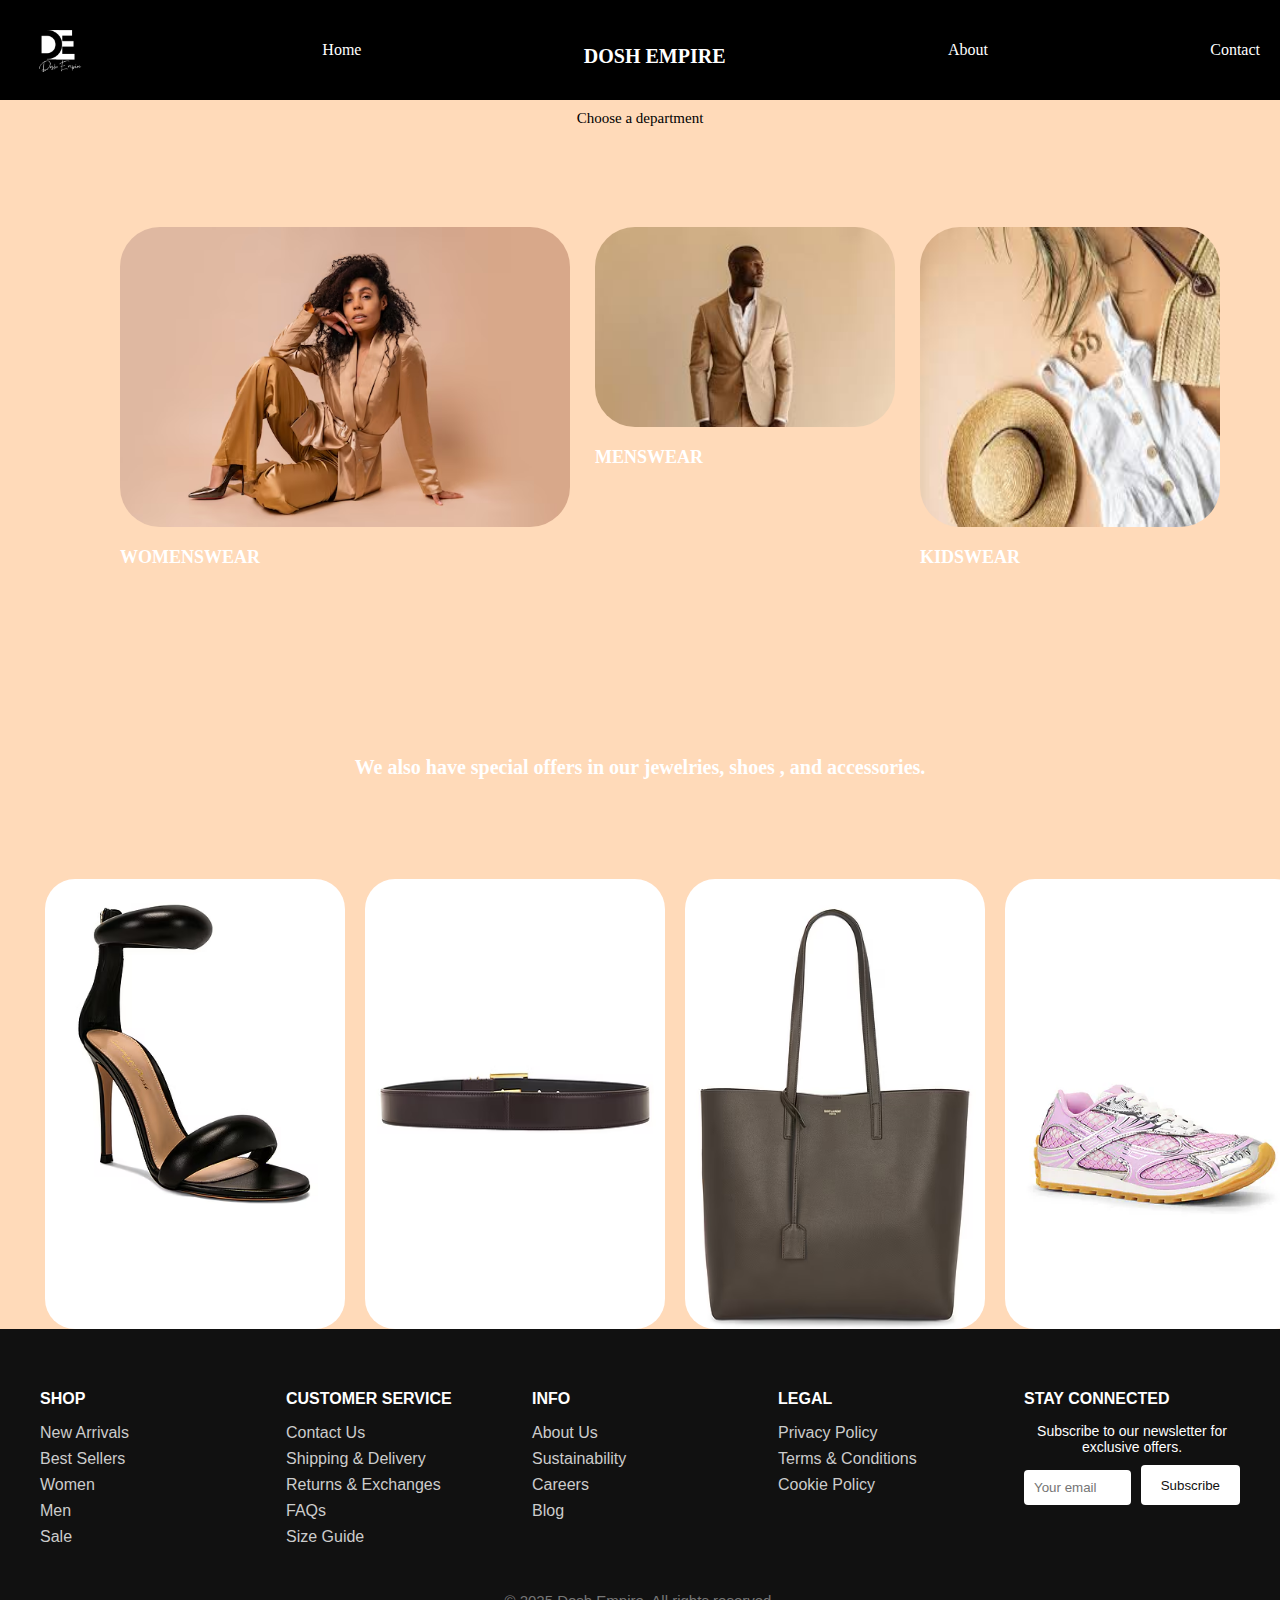
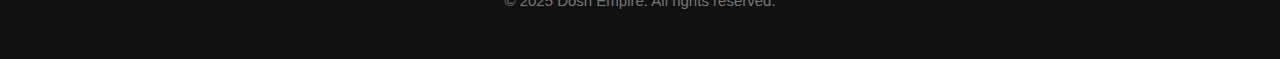
<file: index.html>
<html lang="en">
<head>
    <meta charset="UTF-8">
    <meta name="viewport" content="width=device-width, initial-scale=1.0">
    <title>Home</title>
    <link rel="stylesheet" href="style.css">
    <link rel="favicon" href="favicon.ico" type="image/x-icon">
    <link rel="apple-touch-icon" sizes="180x180" href="/apple-touch-icon.png">
<link rel="icon" type="image/png" sizes="32x32" href="/favicon-32x32.png">
<link rel="icon" type="image/png" sizes="16x16" href="/favicon-16x16.png">
<link rel="manifest" href="/site.webmanifest">
</head>
<body>
    <nav> 
        <img src="./d.png" alt="#" width="80px">
        <a href="index.html">Home</a>
        <h2>DOSH EMPIRE</h2>
    <a href="about.html">About</a>
    <a href="contact.html">Contact</a>
</nav>
<p>Choose a department</p>

<div class="container">

    <div class="wome">
    <img src="./gorgeous-black-woman-with-beautiful-wavy-hairs-elegant-golden-satin-suit-posing-beige-wall-spring-fashion-look_273443-4104.avif" alt=""
    width="450px">
    <h3><a href="./womenswear.html">WOMENSWEAR</a></h3>
</div>
    <div class="men">
    <img src="./me.jpeg" alt="#" width="300px" class="im2">
    <h3><a href="./menswear.html">MENSWEAR</a></h3></div>
    <div class="kid">
    <img src="./jkk.jpeg" alt="#" width="300px" height="300px" class="im3">
    <h3> <a href="./kidswear.html">KIDSWEAR</a></h3></div>
</div>
<h2>We also have special offers in our jewelries, shoes , and accessories.</h2>
<div class="access">
<img src="./GIAN-WZ578_V2.avif" alt="" width="300px" >
<a href="./ouraccessories.html"><img src="./SLAU-WA377_V2.avif" alt="" width="300px" height="450px"></a>
<a href="./ourbags.html" class=""><img src="./SLAU-WY3073_V1.avif" height="450px" width="300px"></a>

<a href="./ourshoes.html" class="shi"><img src="./BOTT-WZ594_V2.webp" alt="" width="300px"></a>
</div>
    <footer class="footer">
        <div class="footer-container">
          <div class="footer-section">
            <h4>Shop</h4>
            <ul>
              <li><a href="#">New Arrivals</a></li>
              <li><a href="#">Best Sellers</a></li>
              <li><a href="./womenswear.html">Women</a></li>
              <li><a href="./menswear.html">Men</a></li>
              <li><a href="#">Sale</a></li>
            </ul>
          </div>
      
          <div class="footer-section">
            <h4>Customer Service</h4>
            <ul>
              <li><a href="./contact.html">Contact Us</a></li>
              <li><a href="#">Shipping & Delivery</a></li>
              <li><a href="#">Returns & Exchanges</a></li>
              <li><a href="#">FAQs</a></li>
              <li><a href="#">Size Guide</a></li>
            </ul>
          </div>
      
          <div class="footer-section">
            <h4>Info</h4>
            <ul>
              <li><a href="./about.html">About Us</a></li>
              <li><a href="#">Sustainability</a></li>
              <li><a href="#">Careers</a></li>
              <li><a href="#">Blog</a></li>
            </ul>
          </div>
      
          <div class="footer-section">
            <h4>Legal</h4>
            <ul>
              <li><a href="#">Privacy Policy</a></li>
              <li><a href="./termsandconditions.html">Terms & Conditions</a></li>
              <li><a href="#">Cookie Policy</a></li>
            </ul>
          </div>
      
          <div class="footer-newsletter">
            <h4>Stay Connected</h4>
            <p>Subscribe to our newsletter for exclusive offers.</p>
            <form>
              <input type="email" placeholder="Your email" required>
              <button type="submit">Subscribe</button>
            </form>
            <div class="social-icons">
              <a href="#"><i class="fab fa-instagram"></i></a>
              <a href="#"><i class="fab fa-facebook-f"></i></a>
              <a href="#"><i class="fab fa-tiktok"></i></a>
              <a href="#"><i class="fab fa-pinterest-p"></i></a>
            </div>
          </div>
        </div>
        <div class="footer-bottom">
          <p>&copy; 2025 Dosh Empire. All rights reserved.</p>
        </div>
      </footer>
      

</body>
</html>
</file>
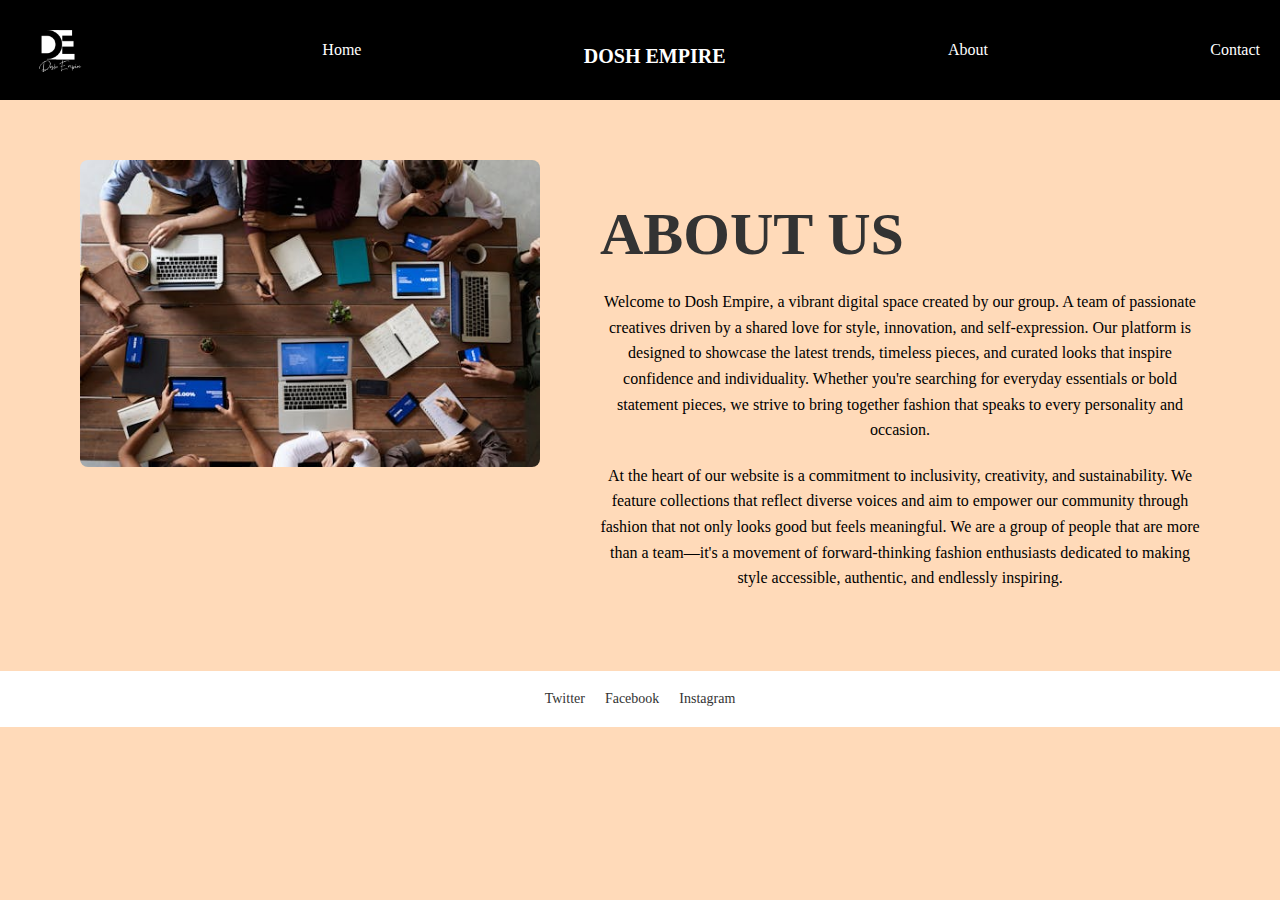
<file: about.html>
<html lang="en">
<head>
    <meta charset="UTF-8">
    <meta name="viewport" content="width=device-width, initial-scale=1.0">
    <title>About us</title>
    <link rel="stylesheet" href="style.css">
    <link rel="favicon" href="favicon.ico" type="image/x-icon">
    <link rel="apple-touch-icon" sizes="180x180" href="/apple-touch-icon.png">
<link rel="icon" type="image/png" sizes="32x32" href="/favicon-32x32.png">
<link rel="icon" type="image/png" sizes="16x16" href="/favicon-16x16.png">
<link rel="manifest" href="/site.webmanifest">
</head>
<body>
    <nav> 
        <img src="./d.png" alt="#" width="80px">
        <a href="index.html">Home</a>
        <h2>DOSH EMPIRE</h2>
    <a href="about.html">About</a>
    <a href="contact.html">Contact</a>
</nav>

<main class="about-section">
    <div class="image-column">
      <img src="./pexels-photo-3183150 (1).jpeg" alt="Woman building table"  />
    </div>
    <div class="text-column">
      <h1>ABOUT US</h1>
      <p>
        Welcome to Dosh Empire, a vibrant digital space created by our group. A team of passionate creatives driven by a shared love for style, innovation, and self-expression. Our platform is designed to showcase the latest trends, timeless pieces, and curated looks that inspire confidence and individuality. Whether you're searching for everyday essentials or bold statement pieces, we strive to bring together fashion that speaks to every personality and occasion.
      </p>
<p>At the heart of our website is a commitment to inclusivity, creativity, and sustainability. We feature collections that reflect diverse voices and aim to empower our community through fashion that not only looks good but feels meaningful. We are a group of people that are more than a team—it's a movement of forward-thinking fashion enthusiasts dedicated to making style accessible, authentic, and endlessly inspiring.
      </p>
    </div>
  </main>

  <footer class="social-footer">
    <a href="#">Twitter</a>
    <a href="#">Facebook</a>
    <a href="#">Instagram</a>
  </footer>

</body>
</html>
</file>
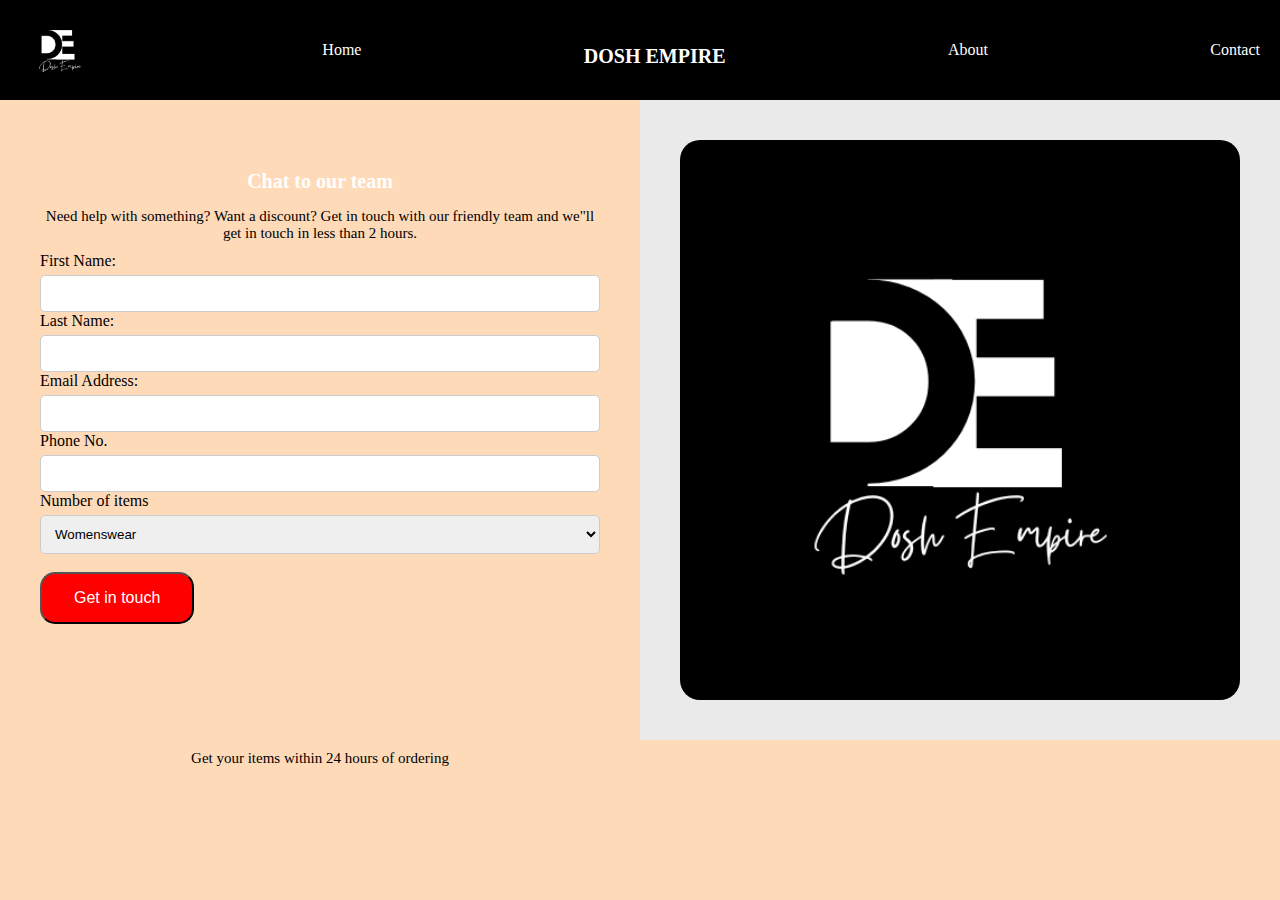
<file: contact.html>
<html lang="en">
<head>
    <meta charset="UTF-8">
    <meta name="viewport" content="width=device-width, initial-scale=1.0">
    <title>Contact Us</title>
    <link rel="stylesheet" href="style.css">
    <link rel="apple-touch-icon" sizes="180x180" href="/apple-touch-icon.png">
<link rel="icon" type="image/png" sizes="32x32" href="/favicon-32x32.png">
<link rel="icon" type="image/png" sizes="16x16" href="/favicon-16x16.png">
<link rel="manifest" href="/site.webmanifest">
</head>
<body>
    <nav> 
        <img src="./d.png" alt="#" width="80px">
        <a href="index.html">Home</a>
        <h2>DOSH EMPIRE</h2>
    <a href="about.html">About</a>
    <a href="contact.html">Contact</a>
</nav>
<div class="container1">
     <div class="form-section">
        <h2>Chat to our team</h2>
        <p>Need help with something? Want a discount? Get in touch with our friendly team and we"ll get in touch in less than 2 hours.</p>
      <form>
        <div class="form-group">
            <label>First Name:</label>
            <input type="text" name="first-name">
        </div>
        <div class="form-group">
            <label>Last Name:</label>
            <input type="text" name="last-name">
        </div>
        <div class="form-group">
            <label>Email Address:</label>
            <input type="email" name="email">
        </div>
        <div class="form-group">
            <label>Phone No.</label>
            <input type="tel" name="phone no.">
        </div>
        <div class="form-group">
            <label>Number of items</label>
            <select name="" id="">
                <option value="Womenswear">Womenswear</option>
                <option value="Menswear">Menswear</option>
                <option value="Kidswear">Kidswear</option>
                <option value="Accessories">Accessories</option>
                <option value="Shoes">Shoes</option>
                <option value="Jewelries">Jewelries</option>
            </select>
        </div>
        <br>
        <button type="submit" class="btn">Get in touch</button>
      </form>
    </div>
    <div class="media-section">
        <img src="./d.png" width="2000px">
    </div>
    <div class="testimonial">
        <p>Get your items within 24 hours of ordering</p>
    </div>
    
</div>
</body>
</html>
</file>
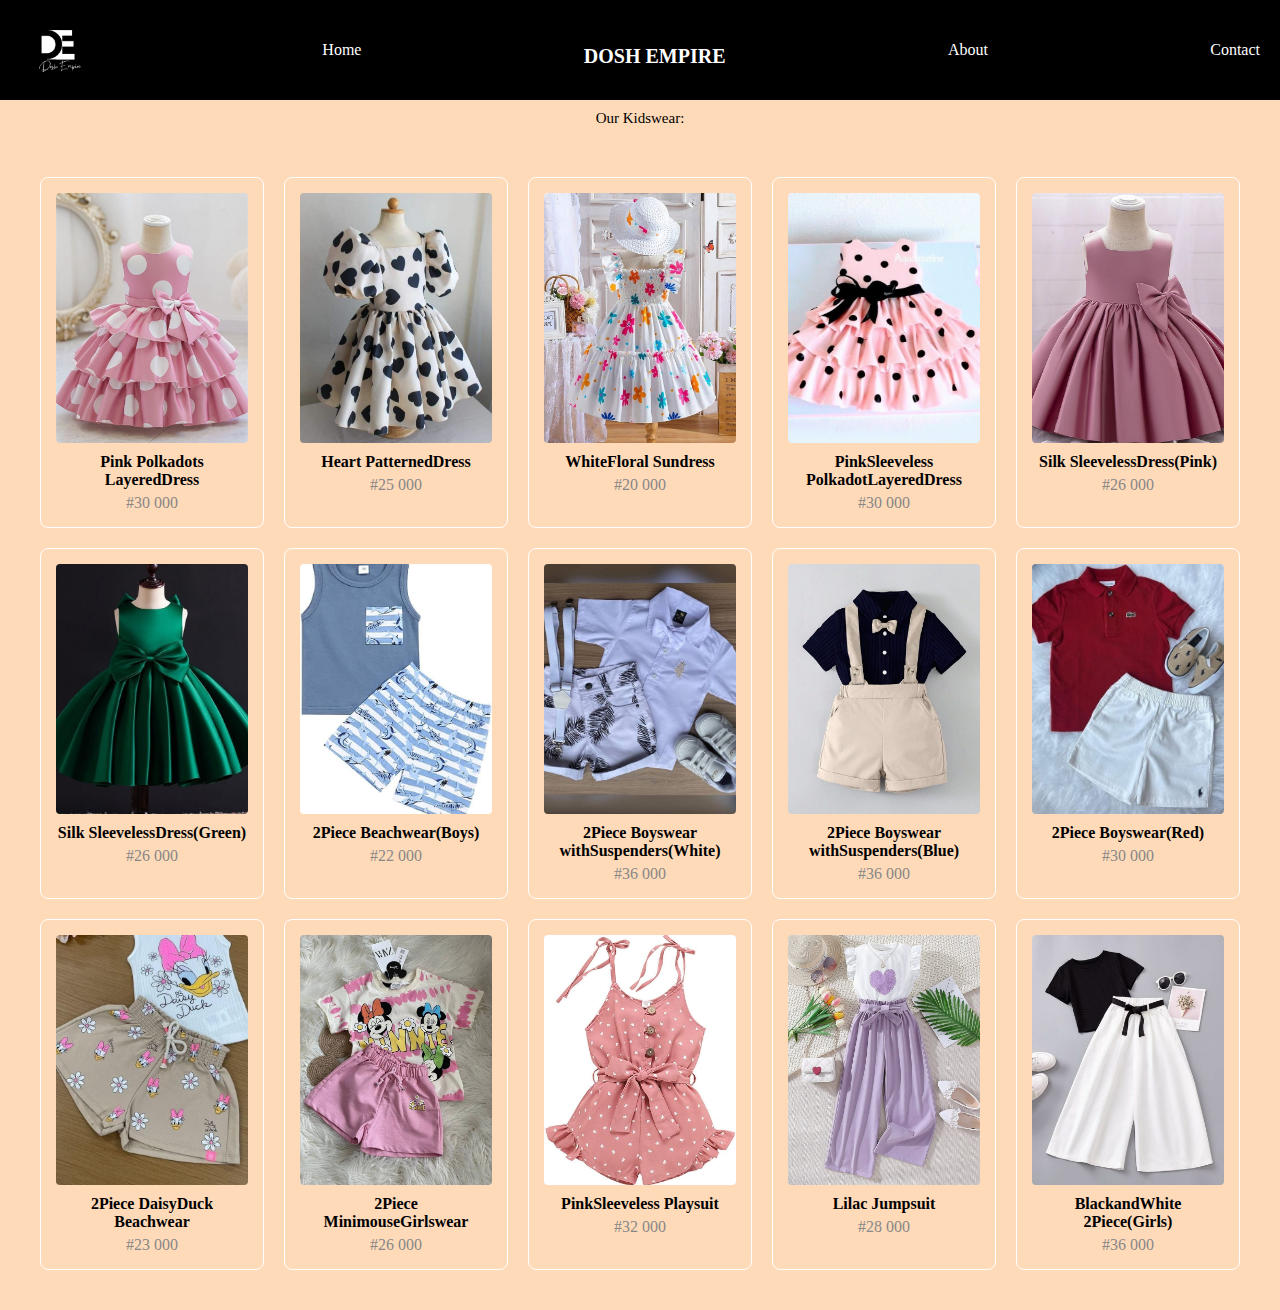
<file: kidswear.html>
<html lang="en">
<head>
    <meta charset="UTF-8">
    <meta name="viewport" content="width=device-width, initial-scale=1.0">
    <title>KIDSWEAR</title>
    <link rel="stylesheet" href="style.css">
    <link rel="favicon" href="favicon.ico" type="image/x-icon">
    <link rel="apple-touch-icon" sizes="180x180" href="/apple-touch-icon.png">
<link rel="icon" type="image/png" sizes="32x32" href="/favicon-32x32.png">
<link rel="icon" type="image/png" sizes="16x16" href="/favicon-16x16.png">
<link rel="manifest" href="/site.webmanifest">
</head>
<body>
    <nav> 
        <img src="./d.png" alt="#" width="80px">
        <a href="index.html">Home</a>
        <h2>DOSH EMPIRE</h2>
    <a href="about.html">About</a>
    <a href="contact.html">Contact</a>
</nav>
<main>
    <p>Our Kidswear:</p>
<div class="container2">
    <section class="products-container">
        <div class="product-card">
            <img src="./WhatsApp Image 2025-04-30 at 00.15.33_811c5396.jpg" alt="Product 1">
            <div class="product-title">Pink Polkadots LayeredDress</div>
            <div class="price">#30 000</div>
        </div>
        <div class="product-card">
            <img src="./WhatsApp Image 2025-04-30 at 00.15.33_dabf9a74.jpg" alt="Product 1">
            <div class="product-title">Heart PatternedDress</div>
            <div class="price">#25 000</div>
        </div>
        <div class="product-card">
            <img src="./WhatsApp Image 2025-04-30 at 00.15.33_30906ecd.jpg" alt="Product 1">
            <div class="product-title">WhiteFloral Sundress</div>
            <div class="price">#20 000</div>
        </div>
        <div class="product-card">
            <img src="./WhatsApp Image 2025-04-30 at 00.15.34_b9f9de3d.jpg" alt="Product 1">
            <div class="product-title">PinkSleeveless PolkadotLayeredDress</div>
            <div class="price">#30 000</div>
        </div>
        <div class="product-card">
            <img src="./WhatsApp Image 2025-04-30 at 00.15.34_19d48744.jpg" alt="Product 1">
            <div class="product-title">Silk SleevelessDress(Pink)</div>
            <div class="price">#26 000</div>
        </div>
        <div class="product-card">
            <img src="./WhatsApp Image 2025-04-30 at 00.15.34_b02d09af.jpg" alt="Product 1">
            <div class="product-title">Silk SleevelessDress(Green)</div>
            <div class="price">#26 000</div>
        </div>
        <div class="product-card">
            <img src="./WhatsApp Image 2025-04-30 at 00.15.35_0d0be332.jpg" alt="Product 1">
            <div class="product-title">2Piece Beachwear(Boys)</div>
            <div class="price">#22 000</div>
        </div>
        <div class="product-card">
            <img src="./WhatsApp Image 2025-04-30 at 00.15.35_72493542.jpg" alt="Product 1">
            <div class="product-title">2Piece Boyswear withSuspenders(White)</div>
            <div class="price">#36 000</div>
        </div>
        <div class="product-card">
            <img src="./WhatsApp Image 2025-04-30 at 00.15.35_bf03f1bb.jpg" alt="Product 1">
            <div class="product-title">2Piece Boyswear withSuspenders(Blue)</div>
            <div class="price">#36 000</div>
        </div>
        <div class="product-card">
            <img src="./WhatsApp Image 2025-04-30 at 00.15.35_7f30ef50.jpg" alt="Product 1">
            <div class="product-title">2Piece Boyswear(Red)</div>
            <div class="price">#30 000</div>
        </div>
        <div class="product-card">
            <img src="./WhatsApp Image 2025-04-30 at 00.15.36_676eeb9b.jpg" alt="Product 1">
            <div class="product-title">2Piece DaisyDuck Beachwear</div>
            <div class="price">#23 000</div>
        </div>
        <div class="product-card">
            <img src="./WhatsApp Image 2025-04-30 at 00.15.36_f726829f.jpg" alt="Product 1">
            <div class="product-title">2Piece MinimouseGirlswear</div>
            <div class="price">#26 000</div>
        </div>
        <div class="product-card">
            <img src="./WhatsApp Image 2025-04-30 at 00.15.33_b01658d0.jpg" alt="Product 1">
            <div class="product-title">PinkSleeveless Playsuit</div>
            <div class="price">#32 000</div>
        </div>
        <div class="product-card">
            <img src="./WhatsApp Image 2025-04-30 at 00.15.32_f3f6be2b.jpg" alt="Product 1">
            <div class="product-title">Lilac Jumpsuit</div>
            <div class="price">#28 000</div>
        </div>
        <div class="product-card">
            <img src="./WhatsApp Image 2025-04-30 at 00.15.30_44317767.jpg" alt="Product 1">
            <div class="product-title">BlackandWhite 2Piece(Girls)</div>
            <div class="price">#36 000</div>
        </div>
</body>
</html>
</file>
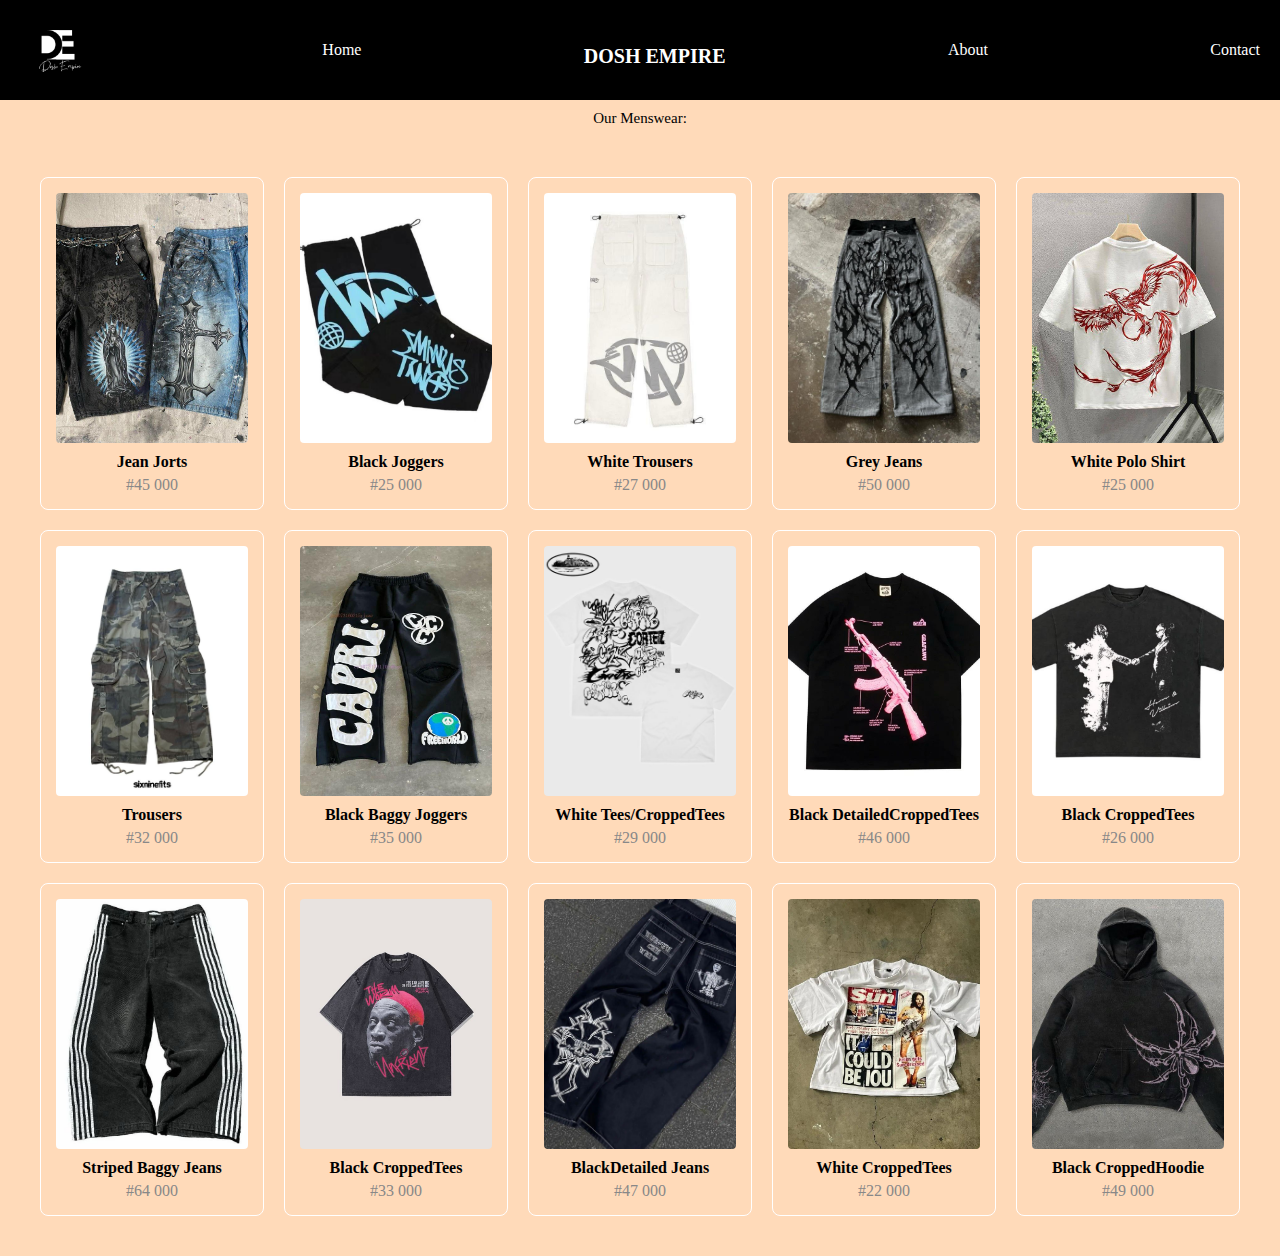
<file: menswear.html>
<html lang="en">
<head>
    <meta charset="UTF-8">
    <meta name="viewport" content="width=device-width, initial-scale=1.0">
    <title>MENSWEAR</title>
    <link rel="stylesheet" href="style.css">
    <link rel="favicon" href="favicon.ico" type="image/x-icon">
    <link rel="apple-touch-icon" sizes="180x180" href="/apple-touch-icon.png">
<link rel="icon" type="image/png" sizes="32x32" href="/favicon-32x32.png">
<link rel="icon" type="image/png" sizes="16x16" href="/favicon-16x16.png">
<link rel="manifest" href="/site.webmanifest">
</head>
<body>
    <nav> 
        <img src="./d.png" alt="#" width="80px">
        <a href="index.html">Home</a>
        <h2>DOSH EMPIRE</h2>
    <a href="about.html">About</a>
    <a href="contact.html">Contact</a>
</nav>

<p>Our Menswear:</p>
<main>
    <section class="products-container">
        <div class="product-card">
            <img src="./WhatsApp Image 2025-04-29 at 21.32.06_14248e47.jpg" alt="Product 1">
            <div class="product-title">Jean Jorts</div>
            <div class="price">#45 000</div>
        </div>
        <div class="product-card">
            <img src="./WhatsApp Image 2025-04-29 at 21.32.07_51ec354a.jpg" alt="Product 2">
            <div class="product-title">Black Joggers</div>
            <div class="price">#25 000</div>
        </div>
        <div class="product-card">
            <img src="./WhatsApp Image 2025-04-29 at 21.32.07_6a9b8e97.jpg" alt="Product 2">
            <div class="product-title">White Trousers</div>
            <div class="price">#27 000</div>
        </div>
        <div class="product-card">
            <img src="./WhatsApp Image 2025-04-29 at 21.32.08_7ad8cde9.jpg" alt="Product 2">
            <div class="product-title">Grey Jeans</div>
            <div class="price">#50 000</div>
        </div>
        <div class="product-card">
            <img src="./WhatsApp Image 2025-04-29 at 21.32.08_de00fdb6.jpg" alt="Product 2">
            <div class="product-title">White Polo Shirt</div>
            <div class="price">#25 000</div>
        </div>
        <div class="product-card">
            <img src="./WhatsApp Image 2025-04-29 at 21.32.08_1ad9287e.jpg" alt="Product 2">
            <div class="product-title">Trousers</div>
            <div class="price">#32 000</div>
        </div>
        <div class="product-card">
            <img src="./WhatsApp Image 2025-04-29 at 21.32.08_c0dd2661.jpg" alt="Product 2">
            <div class="product-title">Black Baggy Joggers</div>
            <div class="price">#35 000</div>
</div>
            <div class="product-card">
                <img src="./WhatsApp Image 2025-04-29 at 21.32.09_fb79f9b7.jpg" alt="Product 2">
                <div class="product-title">White Tees/CroppedTees</div>
                <div class="price">#29 000</div>
            </div>
            <div class="product-card">
                <img src="./WhatsApp Image 2025-04-29 at 21.32.10_10ae1635.jpg" alt="Product 2">
                <div class="product-title">Black DetailedCroppedTees</div>
                <div class="price">#46 000</div>
            </div>
            <div class="product-card">
                <img src="./WhatsApp Image 2025-04-29 at 21.32.10_e995d2e7.jpg" alt="Product 2">
                <div class="product-title">Black CroppedTees</div>
                <div class="price">#26 000</div>
            </div>
            <div class="product-card">
                <img src="./WhatsApp Image 2025-04-29 at 21.32.10_59e0fcaa.jpg" alt="Product 2">
                <div class="product-title">Striped Baggy Jeans</div>
                <div class="price">#64 000</div>
            </div>
            <div class="product-card">
                <img src="./WhatsApp Image 2025-04-29 at 21.32.11_931e67fd.jpg" alt="Product 2">
                <div class="product-title">Black CroppedTees</div>
                <div class="price">#33 000</div>
            </div>
            <div class="product-card">
                <img src="./WhatsApp Image 2025-04-29 at 21.32.11_faa753a1.jpg" alt="Product 2">
                <div class="product-title">BlackDetailed Jeans</div>
                <div class="price">#47 000</div>
            </div>
            <div class="product-card">
                <img src="./WhatsApp Image 2025-04-29 at 21.32.08_123ef61a.jpg" alt="Product 2">
                <div class="product-title">White CroppedTees</div>
                <div class="price">#22 000</div>
            </div>
            <div class="product-card">
                <img src="./WhatsApp Image 2025-04-29 at 22.11.24_aaf5ddab.jpg" alt="Product 2">
                <div class="product-title">Black CroppedHoodie</div>
                <div class="price">#49 000</div>
            </div>
        



        </section>
        </main>
</body>
</html>
</file>
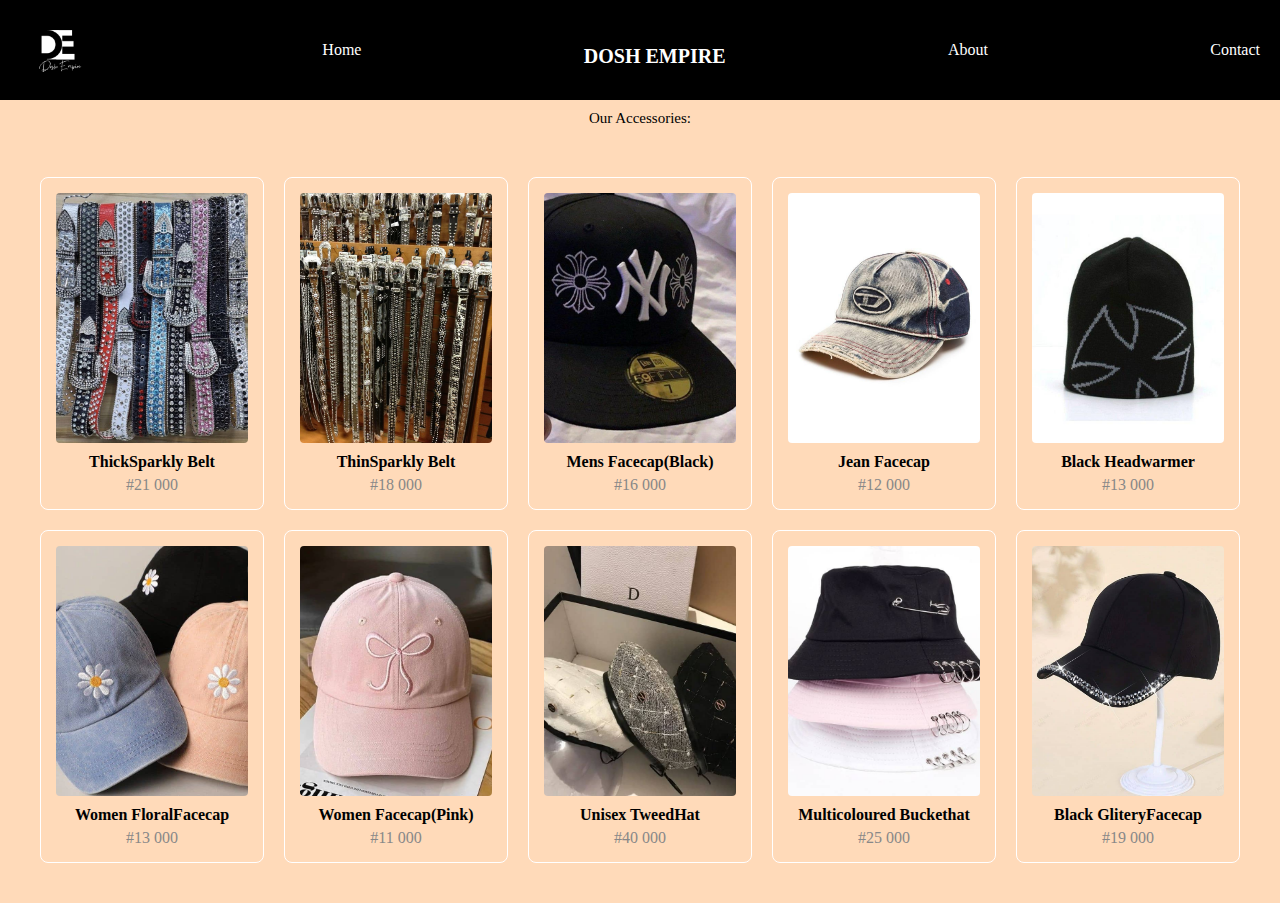
<file: ouraccessories.html>
<html lang="en">
<head>
    <meta charset="UTF-8">
    <meta name="viewport" content="width=device-width, initial-scale=1.0">
    <title>Our Accessories</title>
    <link rel="stylesheet" href="style.css">
    <link rel="favicon" href="favicon.ico" type="image/x-icon">
    <link rel="apple-touch-icon" sizes="180x180" href="/apple-touch-icon.png">
<link rel="icon" type="image/png" sizes="32x32" href="/favicon-32x32.png">
<link rel="icon" type="image/png" sizes="16x16" href="/favicon-16x16.png">
<link rel="manifest" href="/site.webmanifest">
</head>
<body>
    <nav> 
        <img src="./d.png" alt="#" width="80px">
        <a href="index.html">Home</a>
        <h2>DOSH EMPIRE</h2>
    <a href="about.html">About</a>
    <a href="contact.html">Contact</a>
</nav>
<main>
    <p>Our Accessories:</p>
<div class="container2">
    <section class="products-container">
        <div class="product-card">
            <img src="./WhatsApp Image 2025-04-29 at 21.32.09_6511b76a.jpg" alt="Product 1">
            <div class="product-title">ThickSparkly Belt</div>
            <div class="price">#21 000</div>
        </div>
        <div class="product-card">
            <img src="./WhatsApp Image 2025-04-29 at 21.32.09_bd07fb0d.jpg" alt="Product 1">
            <div class="product-title">ThinSparkly Belt</div>
            <div class="price">#18 000</div>
        </div>
                <div class="product-card">
                    <img src="./WhatsApp Image 2025-04-29 at 22.11.26_4691a08f.jpg" alt="Product 1">
                    <div class="product-title">Mens Facecap(Black)</div>
                    <div class="price">#16 000</div>
                </div>
                <div class="product-card">
                    <img src="./WhatsApp Image 2025-04-29 at 22.11.26_2bb5ccba.jpg" alt="Product 1">
                    <div class="product-title">Jean Facecap</div>
                    <div class="price">#12 000</div>
                </div>
                <div class="product-card">
                    <img src="./WhatsApp Image 2025-04-29 at 22.11.27_172267e1.jpg" alt="Product 1">
                    <div class="product-title">Black Headwarmer</div>
                    <div class="price">#13 000</div>
                </div>
                <div class="product-card">
                    <img src="./WhatsApp Image 2025-04-30 at 00.53.54_c6d431c8.jpg" alt="Product 1">
                    <div class="product-title">Women FloralFacecap</div>
                    <div class="price">#13 000</div>
                </div>
                <div class="product-card">
                    <img src="WhatsApp Image 2025-04-30 at 00.53.46_0fa1cf0e.jpg" alt="Product 1">
                    <div class="product-title">Women Facecap(Pink)</div>
                    <div class="price">#11 000</div>
                </div>
                <div class="product-card">
                    <img src="./WhatsApp Image 2025-04-30 at 00.53.35_f36c591d.jpg" alt="Product 1">
                    <div class="product-title">Unisex TweedHat</div>
                    <div class="price">#40 000</div>
                </div>
                <div class="product-card">
                    <img src="./WhatsApp Image 2025-04-30 at 00.53.30_64ab5172.jpg" alt="Product 1">
                    <div class="product-title">Multicoloured Buckethat</div>
                    <div class="price">#25 000</div>
                </div>
                <div class="product-card">
                    <img src="./WhatsApp Image 2025-04-30 at 00.53.29_7b5247fb.jpg" alt="Product 1">
                    <div class="product-title">Black GliteryFacecap</div>
                    <div class="price">#19 000</div>
                </div>
</body>
</html>
</file>
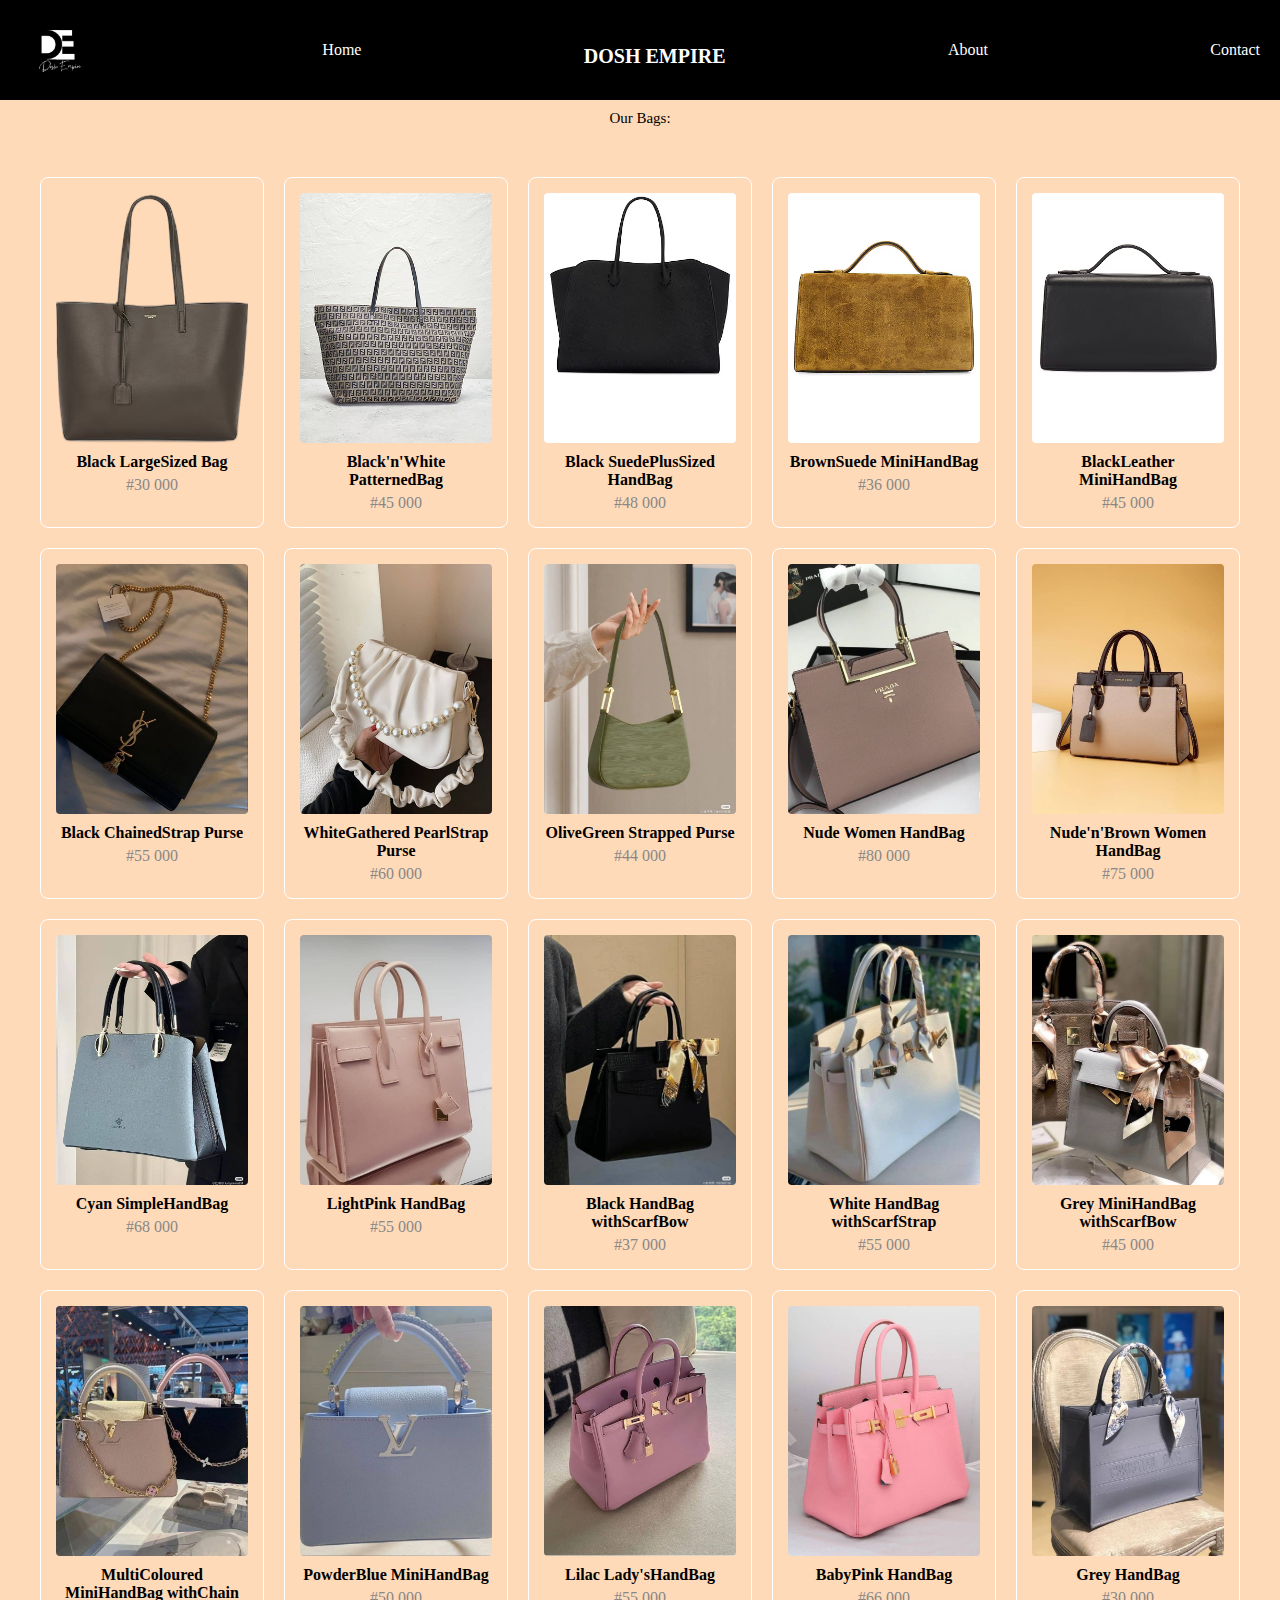
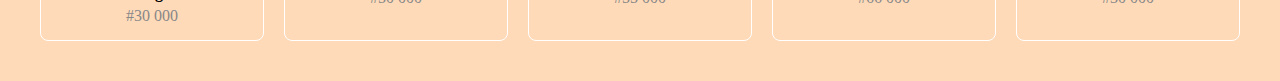
<file: ourbags.html>
<html lang="en">
<head>
    <meta charset="UTF-8">
    <meta name="viewport" content="width=device-width, initial-scale=1.0">
    <title>Our Bags</title>
    <link rel="stylesheet" href="style.css">
    <link rel="favicon" href="favicon.ico" type="image/x-icon">
    <link rel="apple-touch-icon" sizes="180x180" href="/apple-touch-icon.png">
<link rel="icon" type="image/png" sizes="32x32" href="/favicon-32x32.png">
<link rel="icon" type="image/png" sizes="16x16" href="/favicon-16x16.png">
<link rel="manifest" href="/site.webmanifest">
</head>
<body>
    <nav> 
        <img src="./d.png" alt="#" width="80px">
        <a href="index.html">Home</a>
        <h2>DOSH EMPIRE</h2>
    <a href="about.html">About</a>
    <a href="contact.html">Contact</a>
    </nav>
    <main>
        <p>Our Bags:</p>
    <div class="container2">
        <section class="products-container">
            <div class="product-card">
                <img src="./SLAU-WY3073_V1.png" alt="Product 1">
                <div class="product-title">Black LargeSized Bag</div>
                <div class="price">#30 000</div>
            </div>
            <div class="product-card">
                <img src="./FNEF-WY3854_V2.avif" alt="Product 1">
                <div class="product-title">Black'n'White PatternedBag</div>
                <div class="price">#45 000</div>
            </div>
            <div class="product-card">
                <img src="./TERX-WY770_V2.avif" alt="Product 1">
                <div class="product-title">Black SuedePlusSized HandBag</div>
                <div class="price">#48 000</div>
            </div>
            <div class="product-card">
                <img src="./SVEX-WY31_V2.avif" alt="Product 1">
                <div class="product-title">BrownSuede MiniHandBag</div>
                <div class="price">#36 000</div>
            </div>
            <div class="product-card">
                <img src="./SVEX-WY5_V2.avif" alt="Product 1">
                <div class="product-title">BlackLeather MiniHandBag</div>
                <div class="price">#45 000</div>
            </div>
            <div class="product-card">
                <img src="./WhatsApp Image 2025-04-29 at 21.14.27_861f0784.jpg" alt="Product 1">
                <div class="product-title">Black ChainedStrap Purse</div>
                <div class="price">#55 000</div>
            </div>
            <div class="product-card">
                <img src="./WhatsApp Image 2025-04-29 at 21.14.27_b0eefdb7.jpg" alt="Product 1">
                <div class="product-title">WhiteGathered PearlStrap Purse</div>
                <div class="price">#60 000</div>
            </div>
            <div class="product-card">
                <img src="./WhatsApp Image 2025-04-29 at 21.14.27_af87a89c.jpg" alt="Product 1">
                <div class="product-title">OliveGreen Strapped Purse</div>
                <div class="price">#44 000</div>
            </div>
            <div class="product-card">
                <img src="./WhatsApp Image 2025-04-29 at 21.14.27_fcbf7950.jpg" alt="Product 1">
                <div class="product-title">Nude Women HandBag</div>
                <div class="price">#80 000</div>
            </div>
            <div class="product-card">
                <img src="./WhatsApp Image 2025-04-29 at 21.14.28_ea82c664.jpg" alt="Product 1">
                <div class="product-title">Nude'n'Brown Women HandBag</div>
                <div class="price">#75 000</div>
            </div>
            <div class="product-card">
                <img src="./WhatsApp Image 2025-04-29 at 21.14.28_8108908f.jpg" alt="Product 1">
                <div class="product-title">Cyan SimpleHandBag</div>
                <div class="price">#68 000</div>
            </div>
            <div class="product-card">
                <img src="./WhatsApp Image 2025-04-29 at 21.14.28_e4996ac6.jpg" alt="Product 1">
                <div class="product-title">LightPink HandBag</div>
                <div class="price">#55 000</div>
            </div>
            <div class="product-card">
                <img src="./WhatsApp Image 2025-04-29 at 21.14.28_2268718c.jpg" alt="Product 1">
                <div class="product-title">Black HandBag withScarfBow</div>
                <div class="price">#37 000</div>
            </div>
            <div class="product-card">
                <img src="./WhatsApp Image 2025-04-29 at 21.14.28_3486c180.jpg" alt="Product 1">
                <div class="product-title">White HandBag withScarfStrap</div>
                <div class="price">#55 000</div>
            </div>
            <div class="product-card">
                <img src="./WhatsApp Image 2025-04-29 at 21.16.01_b7e274a9.jpg" alt="Product 1">
                <div class="product-title">Grey MiniHandBag withScarfBow</div>
                <div class="price">#45 000</div>
            </div>
            <div class="product-card">
                <img src="./WhatsApp Image 2025-04-29 at 21.16.01_f16ef7bd.jpg" alt="Product 1">
                <div class="product-title">MultiColoured MiniHandBag withChain</div>
                <div class="price">#30 000</div>
            </div>
            <div class="product-card">
                <img src="./WhatsApp Image 2025-04-29 at 21.16.01_980c6e9f.jpg" alt="Product 1">
                <div class="product-title">PowderBlue MiniHandBag</div>
                <div class="price">#50 000</div>
            </div>
            <div class="product-card">
                <img src="./WhatsApp Image 2025-04-29 at 21.16.02_fa51c1ac.jpg" alt="Product 1">
                <div class="product-title">Lilac Lady'sHandBag</div>
                <div class="price">#55 000</div>
            </div>
            <div class="product-card">
                <img src="./WhatsApp Image 2025-04-29 at 21.16.02_d37c89a9.jpg" alt="Product 1">
                <div class="product-title">BabyPink HandBag</div>
                <div class="price">#66 000</div>
            </div>
            <div class="product-card">
                <img src="./WhatsApp Image 2025-04-29 at 21.16.03_7985471a.jpg" alt="Product 1">
                <div class="product-title">Grey HandBag</div>
                <div class="price">#30 000</div>
            </div>
        </div>
    </section>
    </main>
</body>
</html>
</file>
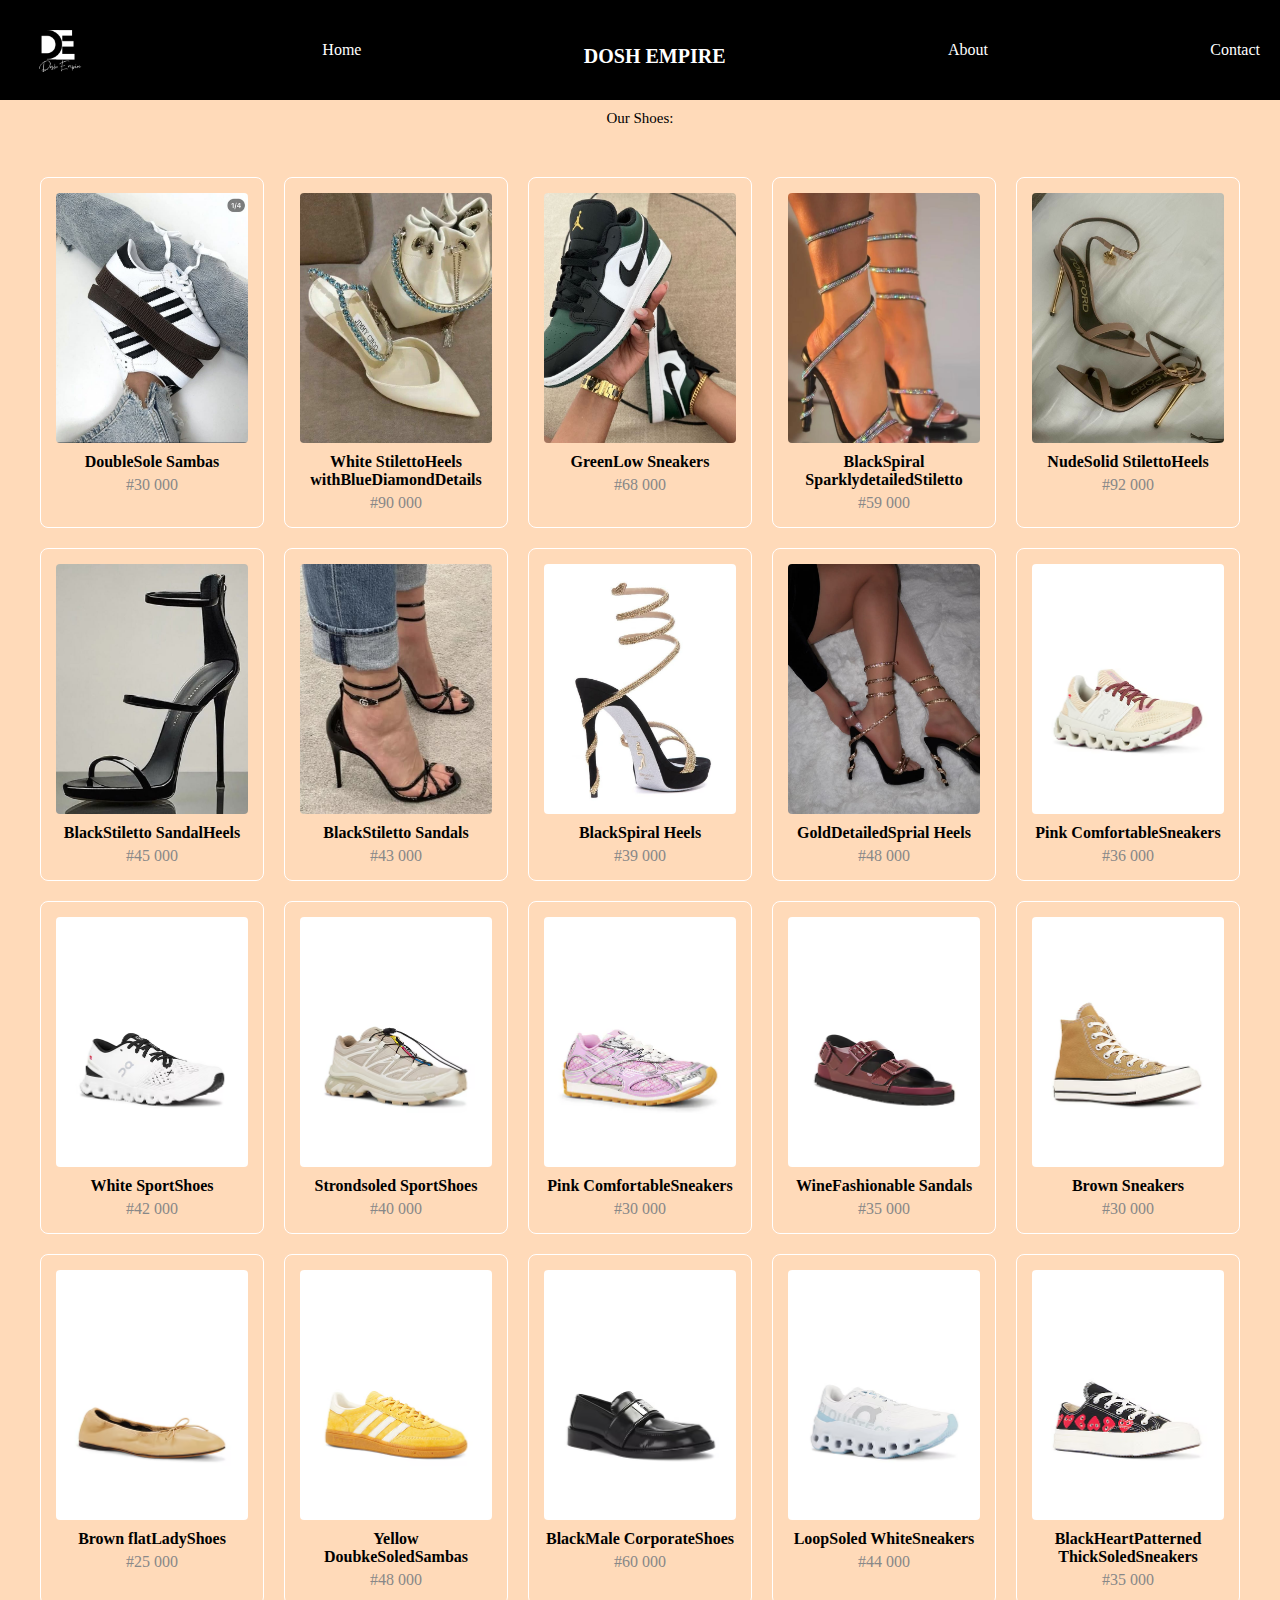
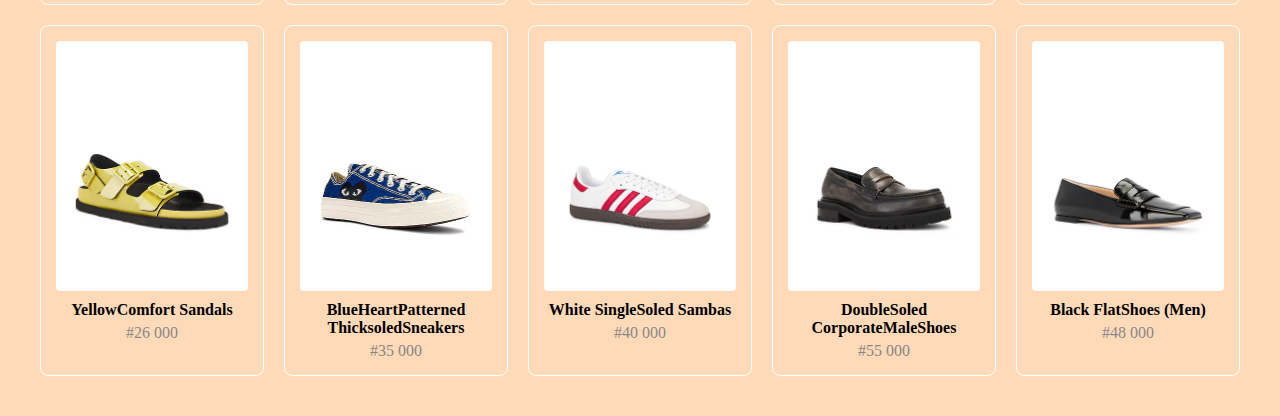
<file: ourshoes.html>
<html lang="en">
<head>
    <meta charset="UTF-8">
    <meta name="viewport" content="width=device-width, initial-scale=1.0">
    <title>Our Shoes</title>
    <link rel="stylesheet" href="style.css">
    <link rel="favicon" href="favicon.ico" type="image/x-icon">
    <link rel="apple-touch-icon" sizes="180x180" href="/apple-touch-icon.png">
<link rel="icon" type="image/png" sizes="32x32" href="/favicon-32x32.png">
<link rel="icon" type="image/png" sizes="16x16" href="/favicon-16x16.png">
<link rel="manifest" href="/site.webmanifest">
</head>
<body>
<nav> 
    <img src="./d.png" alt="#" width="80px">
    <a href="index.html">Home</a>
    <h2>DOSH EMPIRE</h2>
<a href="about.html">About</a>
<a href="contact.html">Contact</a>
</nav>
<main>
    <p>Our Shoes:</p>
<div class="container2">
    <section class="products-container">
        <div class="product-card">
            <img src="./WhatsApp Image 2025-04-24 at 01.37.51_dd322da3.jpg" alt="Product 1">
            <div class="product-title">DoubleSole Sambas</div>
            <div class="price">#30 000</div>
        </div>
        <div class="product-card">
            <img src="./WhatsApp Image 2025-04-24 at 01.37.51_c3eecee2.jpg" alt="Product 1">
            <div class="product-title">White StilettoHeels withBlueDiamondDetails</div>
            <div class="price">#90 000</div>
        </div>
         <div class="product-card">
            <img src="./WhatsApp Image 2025-04-24 at 01.37.50_2a5ade96.jpg" alt="Product 1">
            <div class="product-title">GreenLow Sneakers</div>
            <div class="price">#68 000</div>
        </div>
        <div class="product-card">
            <img src="./WhatsApp Image 2025-04-24 at 01.37.50_169d2da0.jpg" alt="Product 1">
            <div class="product-title">BlackSpiral SparklydetailedStiletto</div>
            <div class="price">#59 000</div>
        </div>
        <div class="product-card">
            <img src="./WhatsApp Image 2025-04-24 at 01.37.49_63d5b54f.jpg" alt="Product 1">
            <div class="product-title">NudeSolid StilettoHeels</div>
            <div class="price">#92 000</div>
        </div>
        <div class="product-card">
            <img src="./WhatsApp Image 2025-04-24 at 01.37.48_bf19be29.jpg" alt="Product 1">
            <div class="product-title">BlackStiletto SandalHeels</div>
            <div class="price">#45 000</div>
        </div>
         <div class="product-card">
            <img src="./WhatsApp Image 2025-04-24 at 01.37.48_bea6d8bc.jpg" alt="Product 1">
            <div class="product-title">BlackStiletto Sandals</div>
            <div class="price">#43 000</div>
        </div>
        <div class="product-card">
            <img src="./WhatsApp Image 2025-04-24 at 01.37.49_da27100f.jpg" alt="Product 1">
            <div class="product-title">BlackSpiral Heels</div>
            <div class="price">#39 000</div>
        </div>
        <div class="product-card">
            <img src="./WhatsApp Image 2025-04-24 at 01.37.49_554f87d3.jpg" alt="Product 1">
            <div class="product-title">GoldDetailedSprial Heels</div>
            <div class="price">#48 000</div>
        </div>
        <div class="product-card">
            <img src="./ONF-WZ125_V2.avif" alt="Product 1">
            <div class="product-title">Pink ComfortableSneakers</div>
            <div class="price">#36 000</div>
        </div>
        <div class="product-card">
            <img src="./ONF-WZ138_V2.avif" alt="Product 1">
            <div class="product-title">White SportShoes</div>
            <div class="price">#42 000</div>
        </div>
        <div class="product-card">
            <img src="./SMOF-WZ68_V2.avif" alt="Product 1">
            <div class="product-title">Strondsoled SportShoes</div>
            <div class="price">#40 000</div>
        </div>
        <div class="product-card">
            <img src="./BOTT-WZ594_V2.webp" alt="Product 1">
            <div class="product-title">Pink ComfortableSneakers</div>
            <div class="price">#30 000</div>
        </div>
        <div class="product-card">
            <img src="./B77F-WZ3_V2.avif" alt="Product 1">
            <div class="product-title">WineFashionable Sandals</div>
            <div class="price">#35 000</div>
        </div>
        <div class="product-card">
            <img src="./CRSF-WZ136_V2.avif" alt="Product 1">
            <div class="product-title">Brown Sneakers</div>
            <div class="price">#30 000</div>
        </div>
        <div class="product-card">
            <img src="./TERX-WZ424_V2.avif" alt="Product 1">
            <div class="product-title">Brown flatLadyShoes</div>
            <div class="price">#25 000</div>
        </div>
        <div class="product-card">
            <img src="./ADIO-MZ243_V2.avif" alt="Product 1">
            <div class="product-title">Yellow DoubkeSoledSambas</div>
            <div class="price">#48 000</div>
        </div>
        <div class="product-card">
            <img src="./ACNE-WZ259_V2.avif" alt="Product 1">
            <div class="product-title">BlackMale CorporateShoes</div>
            <div class="price">#60 000</div>
        </div>
        <div class="product-card">
            <img src="./ONF-WZ181_V2.avif" alt="Product 1">
            <div class="product-title">LoopSoled WhiteSneakers</div>
            <div class="price">#44 000</div>
        </div>
        <div class="product-card">
            <img src="./CDES-UZ33_V2.avif" alt="Product 1">
            <div class="product-title">BlackHeartPatterned ThickSoledSneakers</div>
            <div class="price">#35 000</div>
        </div>
        <div class="product-card">
            <img src="./B77F-WZ6_V2.avif" alt="Product 1">
            <div class="product-title">YellowComfort Sandals</div>
            <div class="price">#26 000</div>
        </div>
        <div class="product-card">
            <img src="./CDES-UZ25_V2.avif" alt="Product 1">
            <div class="product-title">BlueHeartPatterned ThicksoledSneakers</div>
            <div class="price">#35 000</div>
        </div>
        <div class="product-card">
            <img src="./ADIO-MZ278_V2.jpg" alt="Product 1">
            <div class="product-title">White SingleSoled Sambas</div>
            <div class="price">#40 000</div>
        </div>
        <div class="product-card">
            <img src="./GGOO-WZ493_V2.avif" alt="Product 1">
            <div class="product-title">DoubleSoled CorporateMaleShoes</div>
            <div class="price">#55 000</div>
        </div>
        <div class="product-card">
            <img src="./GIAN-WZ749_V2.avif" alt="Product 1">
            <div class="product-title">Black FlatShoes (Men)</div>
            <div class="price">#48 000</div>
        </div>
        
        
        
        
        
        
        





        

</div>
</section>
</main>
</body>
</html>
</file>
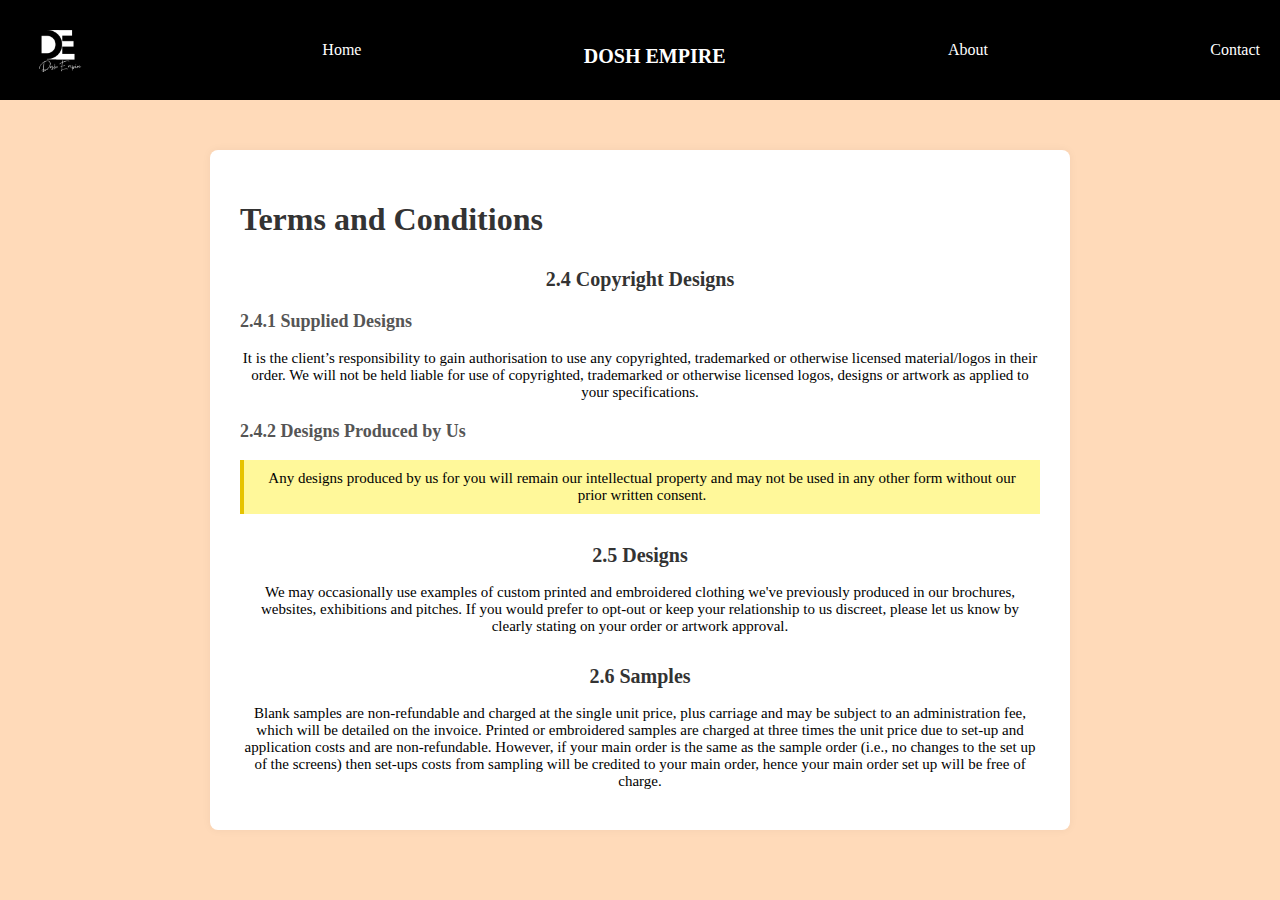
<file: termsandconditions.html>
<html lang="en">
<head>
    <meta charset="UTF-8">
    <meta name="viewport" content="width=device-width, initial-scale=1.0">
    <title>Terms and Conditions</title>
    <link rel="stylesheet" href="style.css">
    <link rel="shortcut icon" href="favicon.ico" type="image/x-icon">
    <link rel="apple-touch-icon" sizes="180x180" href="/apple-touch-icon.png">
<link rel="icon" type="image/png" sizes="32x32" href="/favicon-32x32.png">
<link rel="icon" type="image/png" sizes="16x16" href="/favicon-16x16.png">
<link rel="manifest" href="/site.webmanifest">
</head>
<body>
    <nav> 
        <img src="./d.png" alt="#" width="80px">
        <a href="index.html">Home</a>
        <h2>DOSH EMPIRE</h2>
    <a href="about.html">About</a>
    <a href="contact.html">Contact</a>
</nav>
    <main class="terms-container">
        <h1>Terms and Conditions</h1>
    
        <section>
          <h2>2.4 Copyright Designs</h2>
          <h3>2.4.1 Supplied Designs</h3>
          <p>
            It is the client’s responsibility to gain authorisation to use any copyrighted, trademarked or otherwise licensed material/logos in their order.
            We will not be held liable for use of copyrighted, trademarked or otherwise licensed logos, designs or artwork as applied to your specifications.
          </p>
    
          <h3>2.4.2 Designs Produced by Us</h3>
          <p class="highlight">
            Any designs produced by us for you will remain our intellectual property and may not be used in any other form without our prior written consent.
          </p>
        </section>
    
        <section>
          <h2>2.5 Designs</h2>
          <p>
            We may occasionally use examples of custom printed and embroidered clothing we've previously produced in our brochures, websites,
            exhibitions and pitches. If you would prefer to opt-out or keep your relationship to us discreet, please let us know by clearly stating
            on your order or artwork approval.
          </p>
        </section>
    
        <section>
          <h2>2.6 Samples</h2>
          <p>
            Blank samples are non-refundable and charged at the single unit price, plus carriage and may be subject to an administration fee,
            which will be detailed on the invoice. Printed or embroidered samples are charged at three times the unit price due to set-up and application costs
            and are non-refundable. However, if your main order is the same as the sample order (i.e., no changes to the set up of the screens)
            then set-ups costs from sampling will be credited to your main order, hence your main order set up will be free of charge.
          </p>
        </section>
      </main>
</body>
</html>
</file>
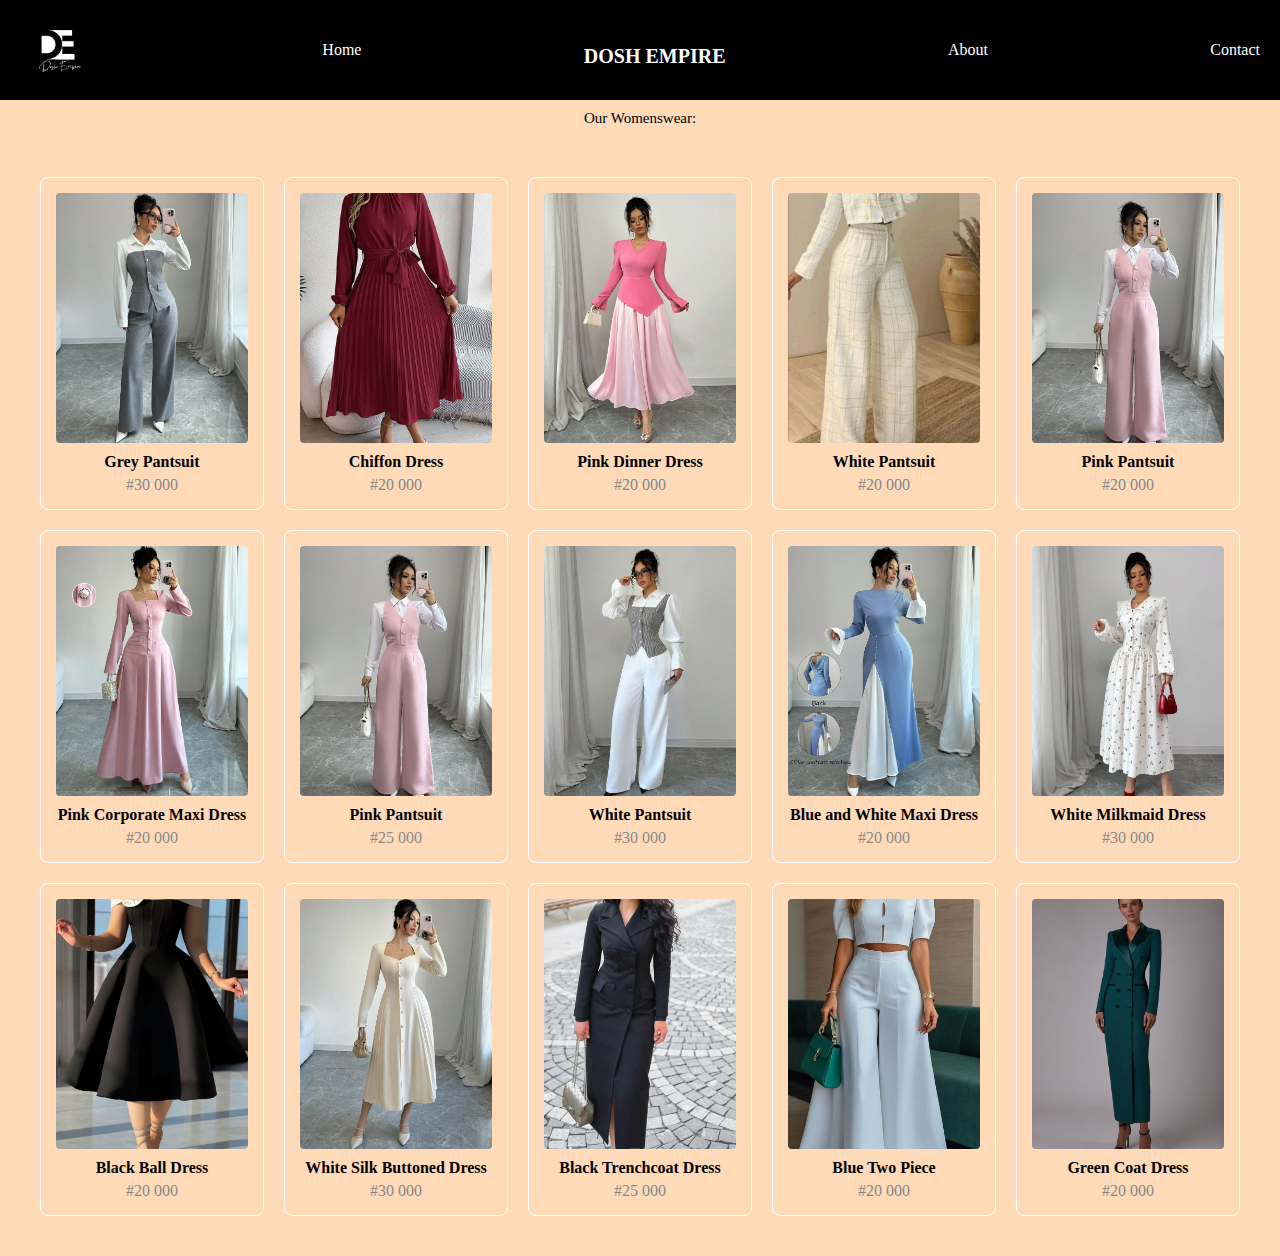
<file: womenswear.html>
<html lang="en">
<head>
    <meta charset="UTF-8">
    <meta name="viewport" content="width=device-width, initial-scale=1.0">
    <title>WOMENSWEAR</title>
    <link rel="stylesheet" href="style.css">
    <link rel="shortcut icon" href="favicon.ico" type="image/x-icon">
    <link rel="apple-touch-icon" sizes="180x180" href="/apple-touch-icon.png">
<link rel="icon" type="image/png" sizes="32x32" href="/favicon-32x32.png">
<link rel="icon" type="image/png" sizes="16x16" href="/favicon-16x16.png">
<link rel="manifest" href="/site.webmanifest">
</head>
<body>
    <nav> 
        <img src="./d.png" alt="#" width="80px">
        <a href="index.html">Home</a>
        <h2>DOSH EMPIRE</h2>
    <a href="about.html">About</a>
    <a href="contact.html">Contact</a>
</nav>
<p>Our Womenswear:</p>
<main>
    <section class="products-container">
        <div class="product-card">
            <img src="./WhatsApp Image 2025-04-24 at 01.37.46_327a3420.jpg" alt="Product 1">
            <div class="product-title">Grey Pantsuit</div>
            <div class="price">#30 000</div>
        </div>
        <div class="product-card">
            <img src="./WhatsApp Image 2025-04-24 at 01.37.42_67413c7b.jpg" alt="Product 2">
            <div class="product-title">Chiffon Dress</div>
            <div class="price">#20 000</div>
        </div>
        <div class="product-card">
            <img src="./WhatsApp Image 2025-04-24 at 01.37.43_808638c0.jpg" alt="Product 3">
            <div class="product-title">Pink Dinner Dress</div>
            <div class="price">#20 000</div>
        </div>
        <div class="product-card">
            <img src="./WhatsApp Image 2025-04-24 at 01.37.45_4d277fb2.jpg" alt="Product 4">
            <div class="product-title">White Pantsuit</div>
            <div class="price">#20 000</div>
        </div>
        <div class="product-card">
            <img src="./WhatsApp Image 2025-04-24 at 01.37.45_eb04260d.jpg" alt="Product 5">
            <div class="product-title">Pink Pantsuit</div>
            <div class="price">#20 000</div>
        </div>
        <div class="product-card">
            <img src="./WhatsApp Image 2025-04-24 at 01.37.46_a31c4c87.jpg" alt="Product 6">
            <div class="product-title">Pink Corporate Maxi Dress</div>
            <div class="price">#20 000</div>
        </div>
        <div class="product-card">
            <img src="./WhatsApp Image 2025-04-24 at 01.37.45_eb04260d.jpg" alt="Product 7">
            <div class="product-title">Pink Pantsuit</div>
            <div class="price">#25 000</div>
        </div>
        <div class="product-card">
            <img src="./WhatsApp Image 2025-04-24 at 01.37.46_8259a7ba.jpg" alt="Product 8">
            <div class="product-title">White Pantsuit</div>
            <div class="price">#30 000</div>
        </div>
        <div class="product-card">
            <img src="./WhatsApp Image 2025-04-24 at 01.37.46_042fa7ff.jpg" alt="Product 9">
            <div class="product-title">Blue and White Maxi Dress</div>
            <div class="price">#20 000</div>
        </div>
        <div class="product-card">
            <img src="./WhatsApp Image 2025-04-24 at 01.37.47_1e97a10d.jpg" alt="Product 10">
            <div class="product-title">White Milkmaid Dress</div>
            <div class="price">#30 000</div>
        </div>
        <div class="product-card">
            <img src="./WhatsApp Image 2025-04-24 at 01.37.43_0ed69f1e.jpg" alt="Product 11">
            <div class="product-title">Black Ball Dress</div>
            <div class="price">#20 000</div>
        </div>
        <div class="product-card">
            <img src="./WhatsApp Image 2025-04-24 at 01.37.48_6f7cb76c.jpg" alt="Product 10">
            <div class="product-title">White Silk Buttoned Dress</div>
            <div class="price">#30 000</div>
        </div>
        <div class="product-card">
            <img src="./WhatsApp Image 2025-04-24 at 01.37.40_0b853c25.jpg" alt="Product 10">
            <div class="product-title">Black Trenchcoat Dress</div>
            <div class="price">#25 000</div>
        </div>
        <div class="product-card">
            <img src="./WhatsApp Image 2025-04-24 at 01.37.45_206442a0.jpg" alt="Product 10">
            <div class="product-title">Blue Two Piece</div>
            <div class="price">#20 000</div>
        </div>
        <div class="product-card">
            <img src="./WhatsApp Image 2025-04-24 at 01.37.40_810e0ec5.jpg" alt="Product 10">
            <div class="product-title">Green Coat Dress</div>
            <div class="price">#20 000</div>
        </div>
        






    </section>
</main>
</body>
</html>
</file>
<file: style.css>
body{
    margin: 0;
    padding: 0;
    min-height: 100vh;
    background: peachpuff; 

   
    
}
h1{
    color: white;
    font-size: 100px;
}

nav {
    display: flex;
    justify-content: space-between;
    align-items: center;
    background: black;
    padding: 10px 20px;
    color: rgb(255, 255, 255); 
     
    max-width: 100%;
}

a{
    text-decoration: none;
    color: white;
    
}
a:hover{
    color: blue;
    opacity: 0.8;
    transform: scale(1.05);
    cursor: pointer;
}
.container{
    display: flex;
   margin-top: 100px;
   gap: 25px;
   padding: 0 70px 140px 120px;
}
.wome{
    display: flex;
    flex-direction: column;

}
.men{
    display:flex ;
    flex-direction: column;
}
.kid{
    display: flex;
    flex-direction: column;
}
h3{
    color: white;
}
p{
    font-size: 25px;
    text-align: center;
}
.container div img{ 
    border-radius: 40px;
    
}
h2{
color: white;
text-align: center;
}
.access img{
    border-radius: 30px;
}
.access{
    margin-top: 100px;
    align-content: center;
    display: flex;
    gap: 20px;
    margin-left: 45px;
   
}
.container1{
    display: grid;
    grid-template-columns: 1fr 1fr;
    width: 100%;
}
.form-section{
    padding: 40px;
    
}
.form-section h2{
    margin-bottom: 15px;
}
input, select{
    width: 100%;
    padding: 10px;
    margin-top: 5px;
    border: 1px solid#ccc;
    border-radius: 5px;
}
.media-section{
    position: relative;
    background: #eaeaea;
    display: flex;
    align-items: center;
    justify-content: center;
    padding: 40px;
}
.media-section img{
    max-width: 100%;
    border: 10px;
    border-radius: 20px;
}
/* .testimonial{
    position: absolute;
    bottom: 20px;
    left: 20px;
    background: rgba(255, 255, 255, 0.8);
    padding: 10px;
    border-radius: 8px;
} */
 .btn{
    background-color: red;
  border-radius: 15px;
  color: white;
  padding: 15px 32px;
  text-align: center;
  text-decoration: none;
  display: inline-block;
  font-size: 16px;
 }
 .products-container{
    display: grid;
    grid-template-columns: repeat(auto-fit,minmax(200px,1fr));
    gap: 20px;
    padding: 40px;
 }
 .product-card{
    border: 1px solid white;
    padding: 15px;
    text-align: center;
    border-radius: 8px;
    transition: box-shadow 0.3s ease;
 }
 .product-card:hover{
    box-shadow: 0 0 10px rgb(207, 4, 4); 
    opacity: 0.8;
    transform: scale(1.05);
    cursor: pointer;
 }
 .product-card img {
    width: 100%;
    height: 250px;
    object-fit: cover;
    border-radius: 4px;
 }
 .product-title{
    font-weight: bold;
    margin: 10px 0 5px;
 }
 .price{
    color: #888;
 }
 
.shi:hover{
    background-color: red;
    opacity: 0.8;
    transform: scale(1.05);
    cursor: pointer;
}
.about-section {
    display: flex;
    padding: 60px 80px;
    gap: 60px;
    background-color: peachpuff;
  }
  
  .image-column img {
    max-width: 100%;
    border-radius: 8px;
    object-fit: cover;
  }
  
  .text-column {
    max-width: 600px;
  }
  
  .text-column h1 {
    font-size: 60px;
    font-weight: 900;
    margin-bottom: 20px;
    color: #333;
  }
  
  .text-column p {
    font-size: 16px;
    line-height: 1.6;
    margin-bottom: 20px;
  }
  
  .social-footer {
    display: flex;
    justify-content: center;
    padding: 20px;
    gap: 20px;
    background-color: #ffffff;
  }
  
  .social-footer a {
    text-decoration: none;
    color: #333;
    font-size: 14px;
  }
  @import url('https://cdnjs.cloudflare.com/ajax/libs/font-awesome/6.5.0/css/all.min.css');

.footer {
  background-color: #111;
  color: #fff;
  padding: 40px 20px;
  font-family: 'Arial', sans-serif;
}

.footer-container {
  display: flex;
  flex-wrap: wrap;
  justify-content: space-between;
  gap: 30px;
  max-width: 1200px;
  margin: 0 auto;
}

.footer-section,
.footer-newsletter {
  flex: 1 1 200px;
}

.footer-section h4,
.footer-newsletter h4 {
  font-size: 16px;
  margin-bottom: 15px;
  text-transform: uppercase;
}

.footer-section ul {
  list-style: none;
  padding: 0;
}

.footer-section ul li a {
  color: #ccc;
  text-decoration: none;
  display: block;
  margin-bottom: 8px;
  transition: color 0.3s;
}

.footer-section ul li a:hover {
  color: #fff;
}

.footer-newsletter p {
  font-size: 14px;
  margin-bottom: 10px;
}

.footer-newsletter form {
  display: flex;
  gap: 10px;
  margin-bottom: 15px;
}

.footer-newsletter input[type="email"] {
  padding: 10px;
  flex: 1;
  border: none;
  border-radius: 4px;
}

.footer-newsletter button {
  padding: 10px 20px;
  border: none;
  background-color: #fff;
  color: #111;
  cursor: pointer;
  border-radius: 4px;
  transition: background-color 0.3s;
}

.footer-newsletter button:hover {
  background-color: #ddd;
}

.social-icons a {
  color: #ccc;
  margin-right: 10px;
  font-size: 18px;
  transition: color 0.3s;
}

.social-icons a:hover {
  color: #fff;
}

.footer-bottom {
  text-align: center;
  margin-top: 30px;
  font-size: 14px;
  color: #777;
}
.terms-container {
    max-width: 800px;
    margin: 50px auto;
    background-color: white;
    padding: 30px;
    box-shadow: 0 0 10px rgba(0,0,0,0.05);
    border-radius: 8px;
  }
  
  h1 {
    font-size: 32px;
    margin-bottom: 30px;
  }
  
  h2 {
    font-size: 20px;
    margin-top: 30px;
  }
  
  h3 {
    font-size: 18px;
    margin-top: 20px;
    color: #555;
  }
  
  p {
    margin: 10px 0;
    font-size: 15px;
  }
  
  .highlight {
    background-color: #fff89a;
    padding: 10px;
    border-left: 4px solid #e6c300;
  }
  .terms-container h1{
    color: #333;
  }
  .terms-container h2{
    color: #333;
  }
</file>
